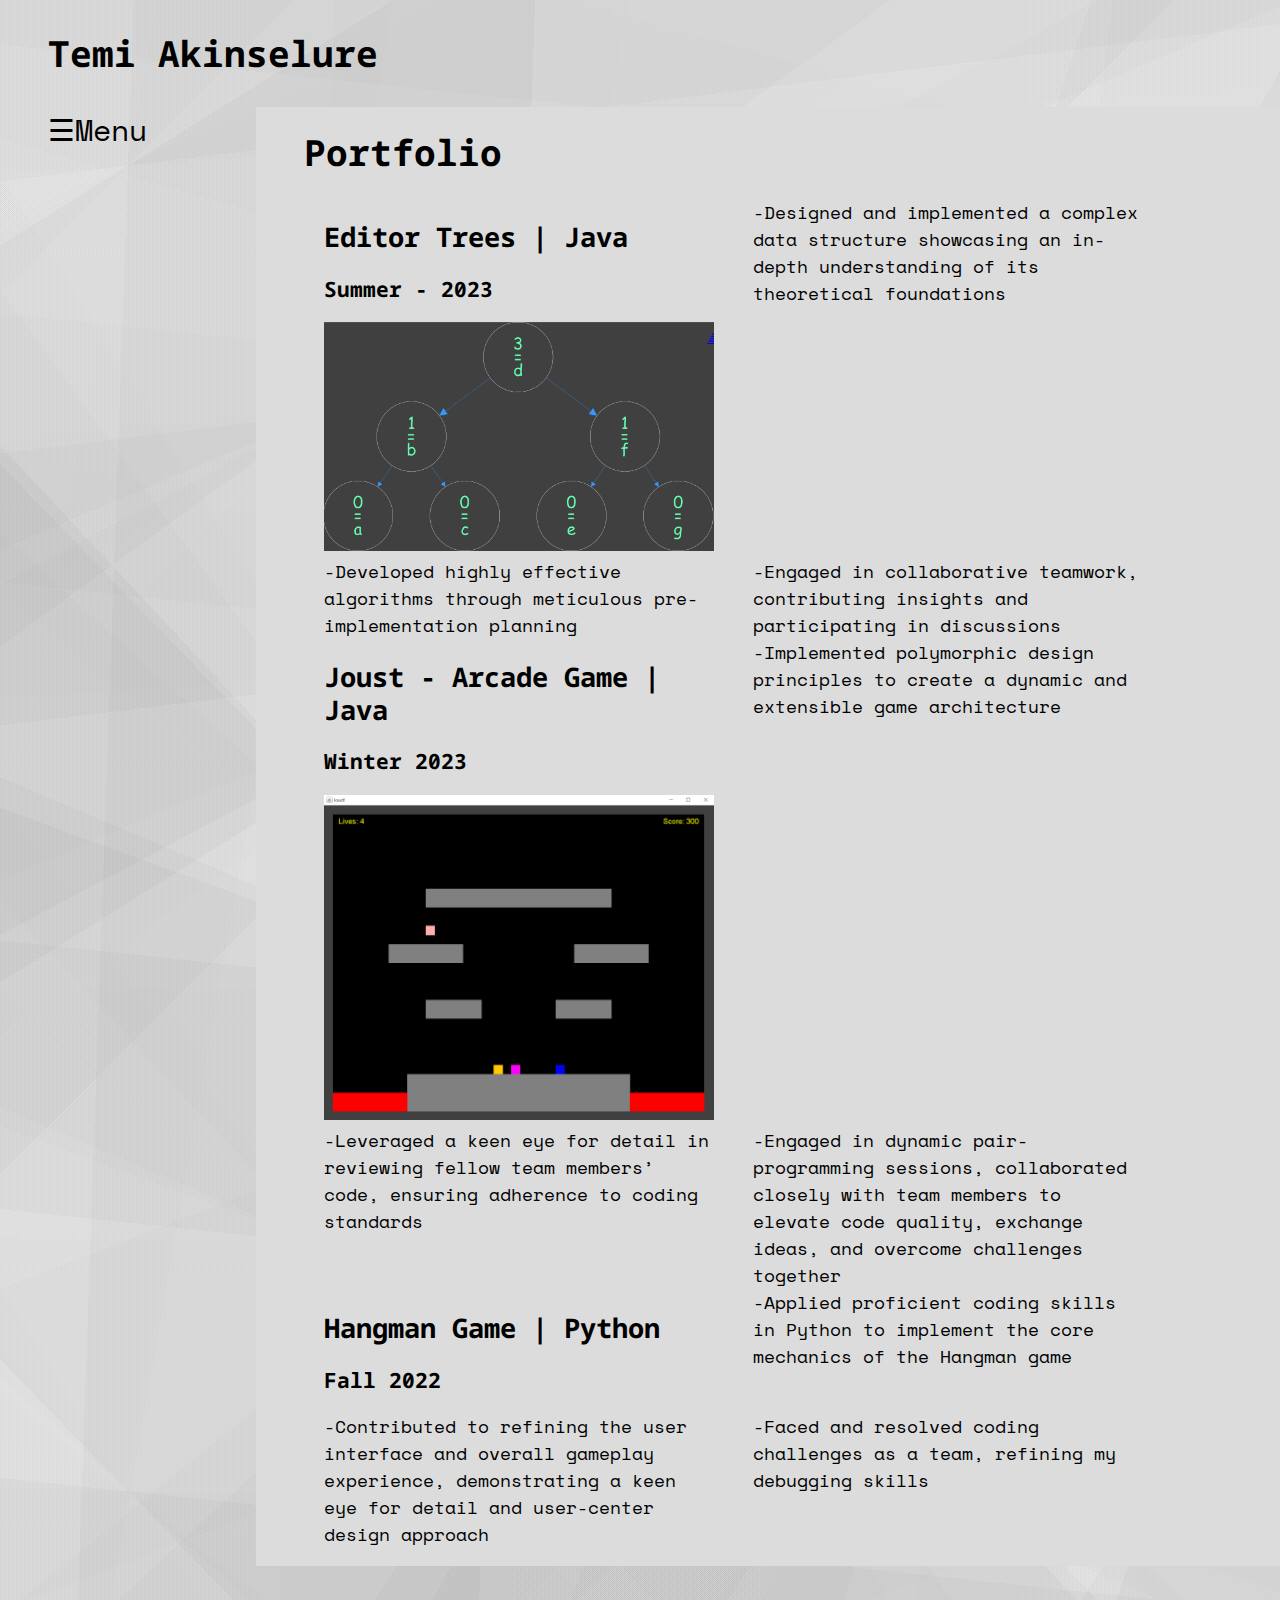
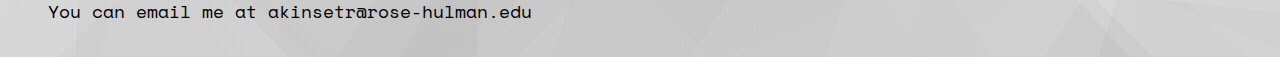
<file: portfolio.html>
<!DOCTYPE html>
<html lang="en">
    <head>
        <meta charset="utf-8"/>
        <meta name = "viewport" content="width=devive-width, initial-scale=1"/>
        <title>Temi Akinselure's Portfolio</title>
        <link rel="stylesheet" href="styles/normalize.css"/>
        <link rel="stylesheet" href="styles/main.css"/>
        <link rel ="icon" href="images/favicon.png"/>
    </head>
    <body id = "portfolio">
        <header><h1>Temi Akinselure</h1></header>
        <nav>
            <span style="font-size:30px;cursor:pointer" onclick="openNav()">&#9776;Menu</span>
            <div id="mySidenav" class="sidenav">
                
                <a href="javascript:void(0)" class="closebtn" onclick="closeNav()">&times;</a>
                <a href ="index.html">About</a>
                <a href ="portfolio.html">Portfolio</a>
                <a href ="resume.html">Resume</a>
            </div>
        </nav>
        <main>
            <h1>Portfolio</h1>
            <ul id ="portfolioItems">
                <li>
                    <h2>Editor Trees | Java</h2>
                    <h3>Summer - 2023</h3>
                    <img src = "images/edittree.PNG"/>
                    <li>-Designed and implemented a complex data structure showcasing an in-depth understanding of its theoretical foundations</li>
                    <li>-Developed highly effective algorithms through meticulous pre-implementation planning</li>
                    <li>-Engaged in collaborative teamwork, contributing insights and participating in discussions</li>
                </li>
                <br>
                <li>
                    <h2>Joust - Arcade Game | Java</h2>
                    <h3>Winter 2023</h3>
                    <img src = "images/joust.png"/>
                    <li>-Implemented polymorphic design principles to create a dynamic and extensible game architecture</li>
                    <li>-Leveraged a keen eye for detail in reviewing fellow team members’ code, ensuring adherence to coding standards</li>
                    <li>-Engaged in dynamic pair-programming sessions, collaborated closely with team members to elevate code quality, exchange ideas, and overcome challenges together</li>
                </li>
                <li>
                    <h2>Hangman Game | Python</h2>
                    <h3>Fall 2022</h3>
                    <li>-Applied proficient coding skills in Python to implement the core mechanics of the Hangman game</li>
                    <li>-Contributed to refining the user interface and overall gameplay experience, demonstrating a keen eye for detail and user-center design approach</li>
                    <li>-Faced and resolved coding challenges as a team, refining my debugging skills</li>
                </li>
            </ul>
        </main>
        <footer>
          You can email me at akinsetr@rose-hulman.edu  
        </footer>
        <!---->
        
        <script src="scripts/main.js"></script>
    </body>
</html>
</file>
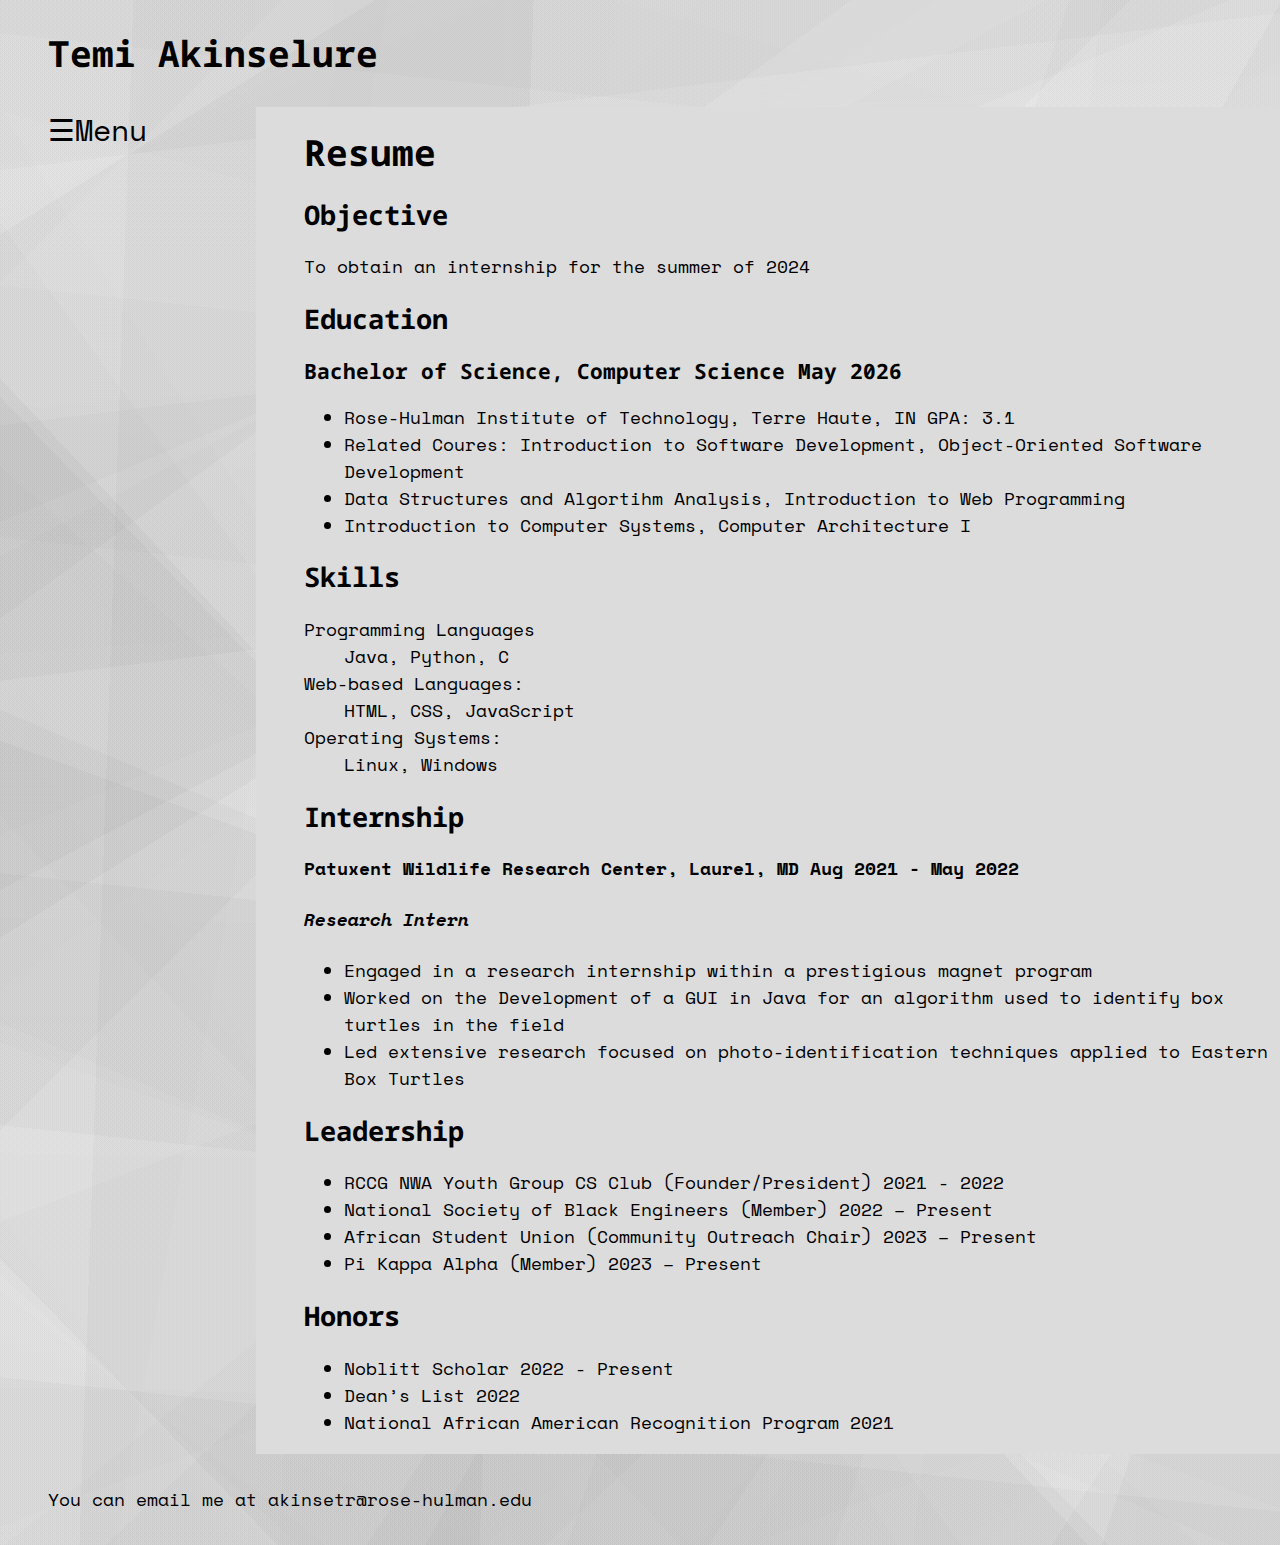
<file: resume.html>
<!DOCTYPE html>
<html lang="en">
    <head>
        <meta charset="utf-8"/>
        <meta name = "viewport" content="width=devive-width, initial-scale=1"/>
        <title>Temi Akinselure's Personal Website</title>
        <link rel="stylesheet" href="styles/normalize.css"/>
        <link rel="stylesheet" href="styles/main.css"/>
        <link rel ="icon" href="images/favicon.png"/>
    </head>
    <body>
        <header><h1>Temi Akinselure</h1></header>
        <nav>
            <span style="font-size:30px;cursor:pointer" onclick="openNav()">&#9776;Menu</span>
            <div id="mySidenav" class="sidenav">
                
                <a href="javascript:void(0)" class="closebtn" onclick="closeNav()">&times;</a>
                <a href ="index.html">About</a>
                <a href ="portfolio.html">Portfolio</a>
                <a href ="resume.html">Resume</a>
            </div>
        </nav>
        <main>
        <h1>Resume</h1>
        <h2>Objective</h2>
<p>To obtain an internship for the summer of 2024</p>
<h2>Education</h2>
<h3><span class ="degreeName">Bachelor of Science, Computer Science</span>  May 2026 </h3>
   <ul>
    <li>Rose-Hulman Institute of Technology, Terre Haute, IN GPA: 3.1</li>
    <li>Related Coures: Introduction to Software Development, Object-Oriented Software Development</li>
    <li>Data Structures and Algortihm Analysis, Introduction to Web Programming</li>
    <li>Introduction to Computer Systems, Computer Architecture I</li>
</ul>                              
</h3>
<h2>Skills</h2>
<dl>
    <dt>Programming Languages</dt>
    <dd>Java, Python, C</dd>
    <dt>Web-based Languages:</dt>
    <dd>HTML, CSS, JavaScript</dd>
    <dt>Operating Systems:</dt>
    <dd>Linux, Windows</dd>
<h2>Internship</h2>
<p><b> Patuxent Wildlife Research Center, Laurel, MD Aug 2021 - May 2022</b></p>
<h4><i>Research Intern</i></h4>
<ul>
    <li>Engaged in a research internship within a prestigious magnet program</li>
    <li>Worked on the Development of a GUI in Java for an algorithm used to identify box turtles in the field</li>
    <li>Led extensive research focused on photo-identification techniques applied to Eastern Box Turtles</li>
</ul>
<h2>Leadership</h2>
<ul>
    <li>RCCG NWA Youth Group CS Club (Founder/President) 2021 - 2022</li>
    <li>National Society of Black Engineers (Member) 2022 – Present </li>
    <li>African Student Union (Community Outreach Chair) 2023 – Present</li>
    <li>Pi Kappa Alpha (Member) 2023 – Present</li>
</ul>
<h2>Honors</h2>
<ul>
    <li>Noblitt Scholar	 2022 - Present</li>
    <li>Dean’s List 2022</li>
    <li>National African American Recognition Program 2021</li>
</ul>

        </main>
        <footer>
          You can email me at akinsetr@rose-hulman.edu  
        </footer>
        <!---->
        <script src="scripts/main.js"></script>
    </body>
</html>
</file>
<file: styles/main.css>
@import url('https://fonts.googleapis.com/css2?family=Noto+Sans+Mono:wght@300&family=Space+Mono&display=swap');
:root{
    ---vertical-space:2rem;
    --horizontal-space: 3rem;
    --light-color: 250, 250, 250;

}

body#about img{
    height: 15em;
}

h1,h2,h3 {
    line-height: 1.2;
    font-family: 'Noto Sans Mono', monospace;
}

body > *{
    padding-left: var(--horizontal-space);
}

body{
    font-size: 18px;
    line-height: 1.5;
    font-family: 'Space Mono', monospace;
    background-image: linear-gradient(38deg, rgba(98, 98, 98,0.01) 0%, rgba(98, 98, 98,0.01) 10%,rgba(235, 235, 235,0.01) 10%, rgba(235, 235, 235,0.01) 25%,rgba(253, 253, 253,0.01) 25%, rgba(253, 253, 253,0.01) 40%,transparent 40%, transparent 100%),linear-gradient(148deg, rgba(177, 177, 177,0.03) 0%, rgba(177, 177, 177,0.03) 10%,rgba(7, 7, 7,0.03) 10%, rgba(7, 7, 7,0.03) 25%,rgba(24, 24, 24,0.03) 25%, rgba(24, 24, 24,0.03) 40%,transparent 40%, transparent 100%),linear-gradient(303deg, rgba(28, 28, 28,0.03) 0%, rgba(28, 28, 28,0.03) 10%,rgba(180, 180, 180,0.03) 10%, rgba(180, 180, 180,0.03) 25%,rgba(63, 63, 63,0.03) 25%, rgba(63, 63, 63,0.03) 40%,transparent 40%, transparent 100%),linear-gradient(196deg, rgba(231, 231, 231,0.02) 0%, rgba(231, 231, 231,0.02) 10%,rgba(175, 175, 175,0.02) 10%, rgba(175, 175, 175,0.02) 25%,rgba(252, 252, 252,0.02) 25%, rgba(252, 252, 252,0.02) 40%,transparent 40%, transparent 100%),linear-gradient(20deg, rgba(96, 96, 96,0.03) 0%, rgba(96, 96, 96,0.03) 10%,rgba(95, 95, 95,0.03) 10%, rgba(95, 95, 95,0.03) 25%,rgba(33, 33, 33,0.03) 25%, rgba(33, 33, 33,0.03) 40%,transparent 40%, transparent 100%),linear-gradient(339deg, rgba(241, 241, 241,0.02) 0%, rgba(241, 241, 241,0.02) 10%,rgba(164, 164, 164,0.02) 10%, rgba(164, 164, 164,0.02) 25%,rgba(68, 68, 68,0.02) 25%, rgba(68, 68, 68,0.02) 40%,transparent 40%, transparent 100%),linear-gradient(317deg, rgba(218, 218, 218,0.02) 0%, rgba(218, 218, 218,0.02) 10%,rgba(179, 179, 179,0.02) 10%, rgba(179, 179, 179,0.02) 25%,rgba(24, 24, 24,0.02) 25%, rgba(24, 24, 24,0.02) 40%,transparent 40%, transparent 100%),linear-gradient(58deg, rgba(118, 118, 118,0.01) 0%, rgba(118, 118, 118,0.01) 10%,rgba(139, 139, 139,0.01) 10%, rgba(139, 139, 139,0.01) 25%,rgba(114, 114, 114,0.01) 25%, rgba(114, 114, 114,0.01) 40%,transparent 40%, transparent 100%),linear-gradient(135deg, rgba(5, 5, 5,0.03) 0%, rgba(5, 5, 5,0.03) 10%,rgba(90, 90, 90,0.03) 10%, rgba(90, 90, 90,0.03) 25%,rgba(75, 75, 75,0.03) 25%, rgba(75, 75, 75,0.03) 40%,transparent 40%, transparent 100%),linear-gradient(54deg, rgba(78, 78, 78,0.03) 0%, rgba(78, 78, 78,0.03) 10%,rgba(102, 102, 102,0.03) 10%, rgba(102, 102, 102,0.03) 25%,rgba(126, 126, 126,0.03) 25%, rgba(126, 126, 126,0.03) 40%,transparent 40%, transparent 100%),linear-gradient(144deg, rgba(34, 34, 34,0.03) 0%, rgba(34, 34, 34,0.03) 10%,rgba(34, 34, 34,0.03) 10%, rgba(34, 34, 34,0.03) 25%,rgba(186, 186, 186,0.03) 25%, rgba(186, 186, 186,0.03) 40%,transparent 40%, transparent 100%),linear-gradient(277deg, rgba(63, 63, 63,0.02) 0%, rgba(63, 63, 63,0.02) 10%,rgba(111, 111, 111,0.02) 10%, rgba(111, 111, 111,0.02) 25%,rgba(221, 221, 221,0.02) 25%, rgba(221, 221, 221,0.02) 40%,transparent 40%, transparent 100%),linear-gradient(288deg, rgba(22, 22, 22,0.03) 0%, rgba(22, 22, 22,0.03) 10%,rgba(222, 222, 222,0.03) 10%, rgba(222, 222, 222,0.03) 25%,rgba(103, 103, 103,0.03) 25%, rgba(103, 103, 103,0.03) 40%,transparent 40%, transparent 100%),linear-gradient(321deg, rgba(138, 138, 138,0.01) 0%, rgba(138, 138, 138,0.01) 10%,rgba(89, 89, 89,0.01) 10%, rgba(89, 89, 89,0.01) 25%,rgba(1, 1, 1,0.01) 25%, rgba(1, 1, 1,0.01) 40%,transparent 40%, transparent 100%),linear-gradient(173deg, rgba(21, 21, 21,0.03) 0%, rgba(21, 21, 21,0.03) 10%,rgba(162, 162, 162,0.03) 10%, rgba(162, 162, 162,0.03) 25%,rgba(36, 36, 36,0.03) 25%, rgba(36, 36, 36,0.03) 40%,transparent 40%, transparent 100%),linear-gradient(152deg, rgba(53, 53, 53,0.01) 0%, rgba(53, 53, 53,0.01) 10%,rgba(106, 106, 106,0.01) 10%, rgba(106, 106, 106,0.01) 25%,rgba(77, 77, 77,0.01) 25%, rgba(77, 77, 77,0.01) 40%,transparent 40%, transparent 100%),linear-gradient(299deg, rgba(0, 0, 0,0.03) 0%, rgba(0, 0, 0,0.03) 10%,rgba(0, 0, 0,0.03) 10%, rgba(0, 0, 0,0.03) 25%,rgba(30, 30, 30,0.03) 25%, rgba(30, 30, 30,0.03) 40%,transparent 40%, transparent 100%),linear-gradient(92deg, rgba(237, 237, 237,0.03) 0%, rgba(237, 237, 237,0.03) 10%,rgba(66, 66, 66,0.03) 10%, rgba(66, 66, 66,0.03) 25%,rgba(10, 10, 10,0.03) 25%, rgba(10, 10, 10,0.03) 40%,transparent 40%, transparent 100%),linear-gradient(46deg, rgba(231, 231, 231,0.03) 0%, rgba(231, 231, 231,0.03) 10%,rgba(33, 33, 33,0.03) 10%, rgba(33, 33, 33,0.03) 25%,rgba(37, 37, 37,0.03) 25%, rgba(37, 37, 37,0.03) 40%,transparent 40%, transparent 100%),linear-gradient(176deg, rgba(125, 125, 125,0.01) 0%, rgba(125, 125, 125,0.01) 10%,rgba(210, 210, 210,0.01) 10%, rgba(210, 210, 210,0.01) 25%,rgba(112, 112, 112,0.01) 25%, rgba(112, 112, 112,0.01) 40%,transparent 40%, transparent 100%),linear-gradient(100deg, rgba(70, 70, 70,0.01) 0%, rgba(70, 70, 70,0.01) 10%,rgba(46, 46, 46,0.01) 10%, rgba(46, 46, 46,0.01) 25%,rgba(203, 203, 203,0.01) 25%, rgba(203, 203, 203,0.01) 40%,transparent 40%, transparent 100%),linear-gradient(304deg, rgba(100, 100, 100,0.01) 0%, rgba(100, 100, 100,0.01) 10%,rgba(50, 50, 50,0.01) 10%, rgba(50, 50, 50,0.01) 25%,rgba(196, 196, 196,0.01) 25%, rgba(196, 196, 196,0.01) 40%,transparent 40%, transparent 100%),linear-gradient(186deg, rgba(40, 40, 40,0.02) 0%, rgba(40, 40, 40,0.02) 10%,rgba(224, 224, 224,0.02) 10%, rgba(224, 224, 224,0.02) 25%,rgba(62, 62, 62,0.02) 25%, rgba(62, 62, 62,0.02) 40%,transparent 40%, transparent 100%),linear-gradient(6deg, rgba(37, 37, 37,0.03) 0%, rgba(37, 37, 37,0.03) 10%,rgba(219, 219, 219,0.03) 10%, rgba(219, 219, 219,0.03) 25%,rgba(43, 43, 43,0.03) 25%, rgba(43, 43, 43,0.03) 40%,transparent 40%, transparent 100%),linear-gradient(42deg, rgba(212, 212, 212,0.01) 0%, rgba(212, 212, 212,0.01) 10%,rgba(24, 24, 24,0.01) 10%, rgba(24, 24, 24,0.01) 25%,rgba(15, 15, 15,0.01) 25%, rgba(15, 15, 15,0.01) 40%,transparent 40%, transparent 100%),linear-gradient(23deg, rgba(122, 122, 122,0.03) 0%, rgba(122, 122, 122,0.03) 10%,rgba(149, 149, 149,0.03) 10%, rgba(149, 149, 149,0.03) 25%,rgba(44, 44, 44,0.03) 25%, rgba(44, 44, 44,0.03) 40%,transparent 40%, transparent 100%),linear-gradient(152deg, rgba(196, 196, 196,0.03) 0%, rgba(196, 196, 196,0.03) 10%,rgba(151, 151, 151,0.03) 10%, rgba(151, 151, 151,0.03) 25%,rgba(70, 70, 70,0.03) 25%, rgba(70, 70, 70,0.03) 40%,transparent 40%, transparent 100%),linear-gradient(157deg, rgba(43, 43, 43,0.03) 0%, rgba(43, 43, 43,0.03) 10%,rgba(20, 20, 20,0.03) 10%, rgba(20, 20, 20,0.03) 25%,rgba(161, 161, 161,0.03) 25%, rgba(161, 161, 161,0.03) 40%,transparent 40%, transparent 100%),linear-gradient(1deg, rgba(89, 89, 89,0.03) 0%, rgba(89, 89, 89,0.03) 10%,rgba(154, 154, 154,0.03) 10%, rgba(154, 154, 154,0.03) 25%,rgba(197, 197, 197,0.03) 25%, rgba(197, 197, 197,0.03) 40%,transparent 40%, transparent 100%),linear-gradient(58deg, rgba(117, 117, 117,0.01) 0%, rgba(117, 117, 117,0.01) 10%,rgba(134, 134, 134,0.01) 10%, rgba(134, 134, 134,0.01) 25%,rgba(217, 217, 217,0.01) 25%, rgba(217, 217, 217,0.01) 40%,transparent 40%, transparent 100%),linear-gradient(47deg, rgba(55, 55, 55,0.03) 0%, rgba(55, 55, 55,0.03) 10%,rgba(97, 97, 97,0.03) 10%, rgba(97, 97, 97,0.03) 25%,rgba(4, 4, 4,0.03) 25%, rgba(4, 4, 4,0.03) 40%,transparent 40%, transparent 100%),linear-gradient(90deg, rgb(255,255,255),rgb(255,255,255));
    
    
}

p{
    max-width: 50em;
}

body{
    display: grid;
    grid-template-areas: "head nav"
                         "main main"
                         "foot foot";
    grid-template-columns: 1fr 4fr;
    grid-template-rows: auto auto 1fr auto;
}

@media screen and (min-width:25em){
    body{
        grid-template-areas: "head head"
                            "nav main"
                            "foot foot";
    grid-template-rows: auto 1fr auto;
    }
}

body > nav ul{
    list-style-type: none;
    padding: 0;
}

body > nav ul li{
    display: inline;
    padding-right: 1cqmax;
}

body > header{
    grid-area:head;

}

body > nav{
    grid-area:nav;
    
}

body > main{
    grid-area: main;
    background-color: gainsboro;
   
}

body > footer{
    grid-area: foot;
   
}

header, footer{
    padding-top: var(---vertical-space);
    padding-bottom: var(---vertical-space);
}

header h1, footer h1{
    margin: 0;
}

body#portfolio ul#portfolioItems{
    display: flex;
    flex-wrap: wrap;
    flex: 1;
    list-style-type: none;
    padding: 0;
}

body#portfolio ul#portfolioItems li{
    flex-basis: 48%;
    padding-right: 2%;
}

body#portfolio ul#portfolioItems li img{
    width: 100%;
}

@media screen and (min-width:25em){
    body#portfolio ul#portfolioItems li{
        flex-basis: 40%;
        padding-left: 2%;
    }
}

@media screen and (max-height: 450px) {
    .sidenav {padding-top: 15px;}
    .sidenav a {font-size: 18px;}
  }
  .sidenav {
    height: 100%;
    width: 0;
    position: fixed;
    z-index: 1;
    top: 0;
    left: 0;
    background-color: #111;
    overflow-x: hidden;
    transition: 0.5s;
    padding-top: 60px;
  }
  
  .sidenav a {
    padding: 8px 8px 8px 32px;
    text-decoration: none;
    font-size: 25px;
    color: #818181;
    display: block;
    transition: 0.3s;
  }
  
  .sidenav a:hover {
    color: #f1f1f1;
  }
  
  .sidenav .closebtn {
    position: absolute;
    top: 0;
    right: 25px;
    font-size: 36px;
    margin-left: 50px;
  }
</file>
